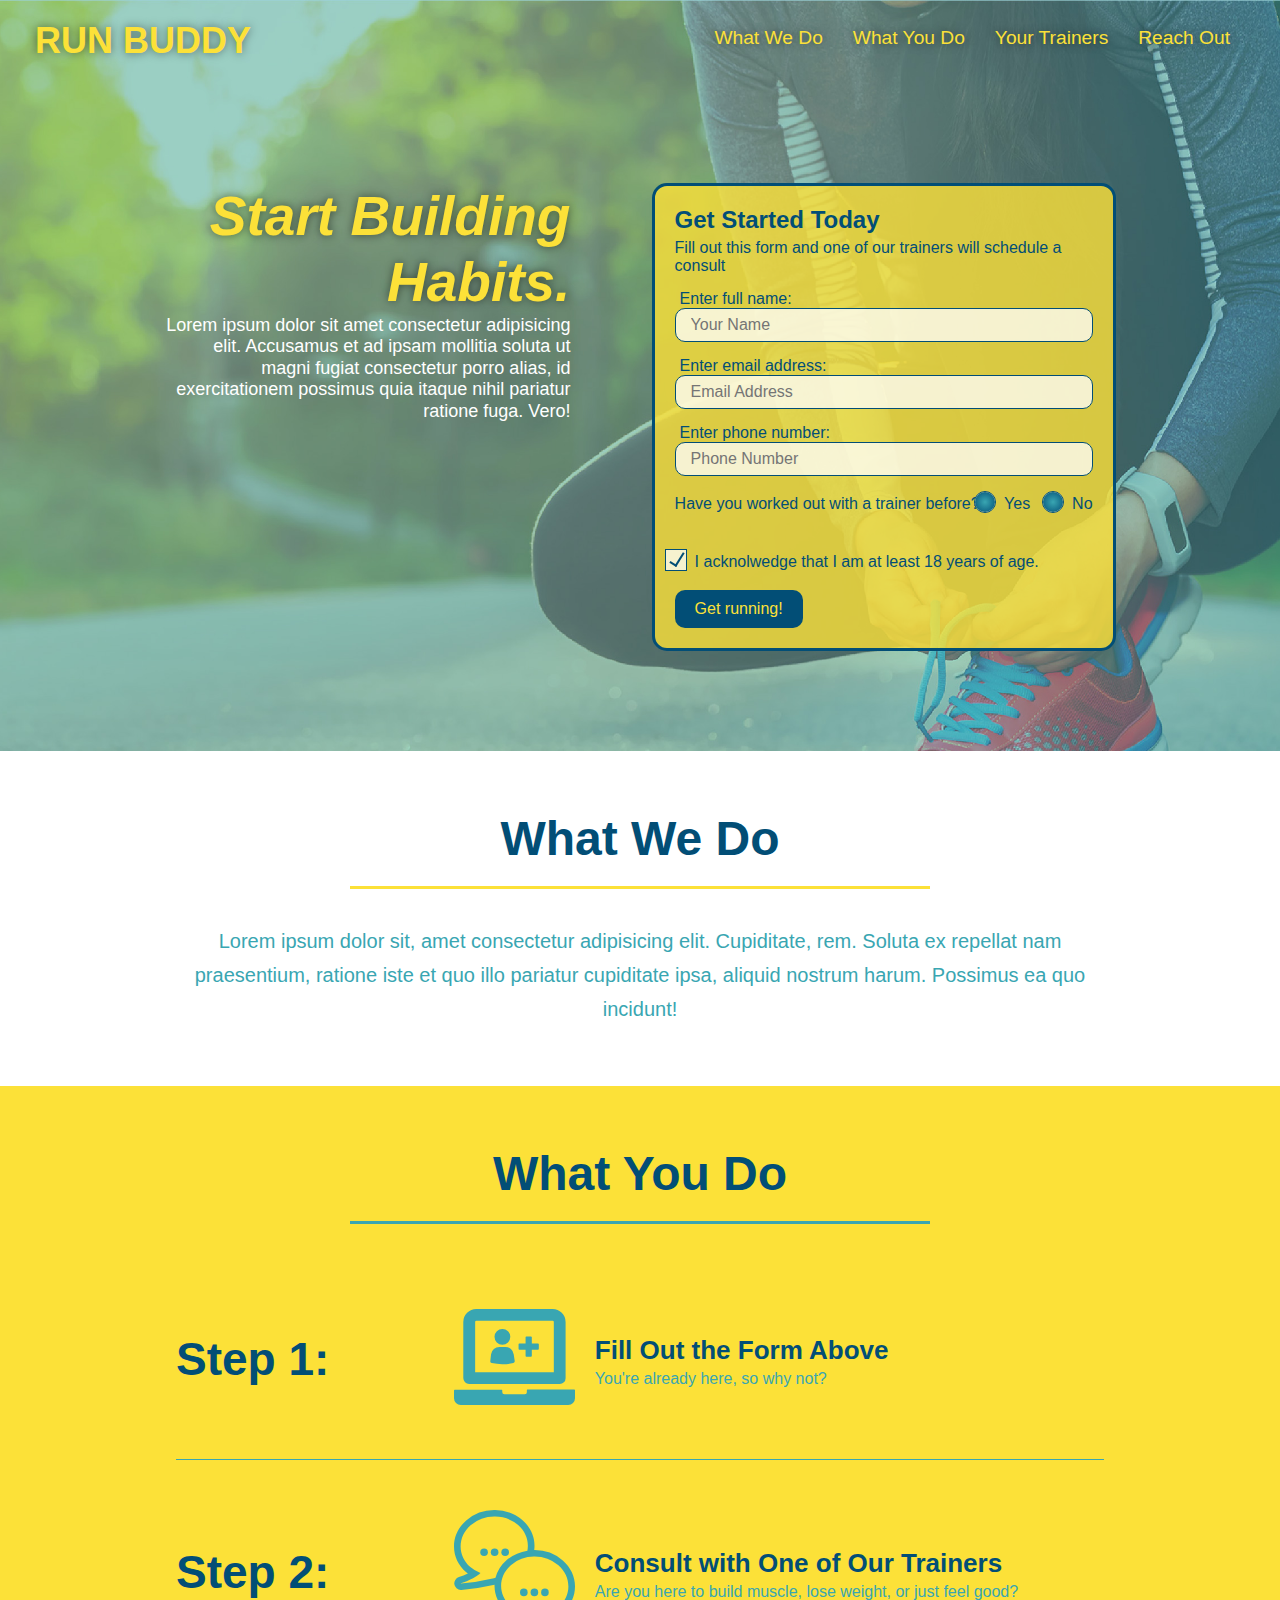
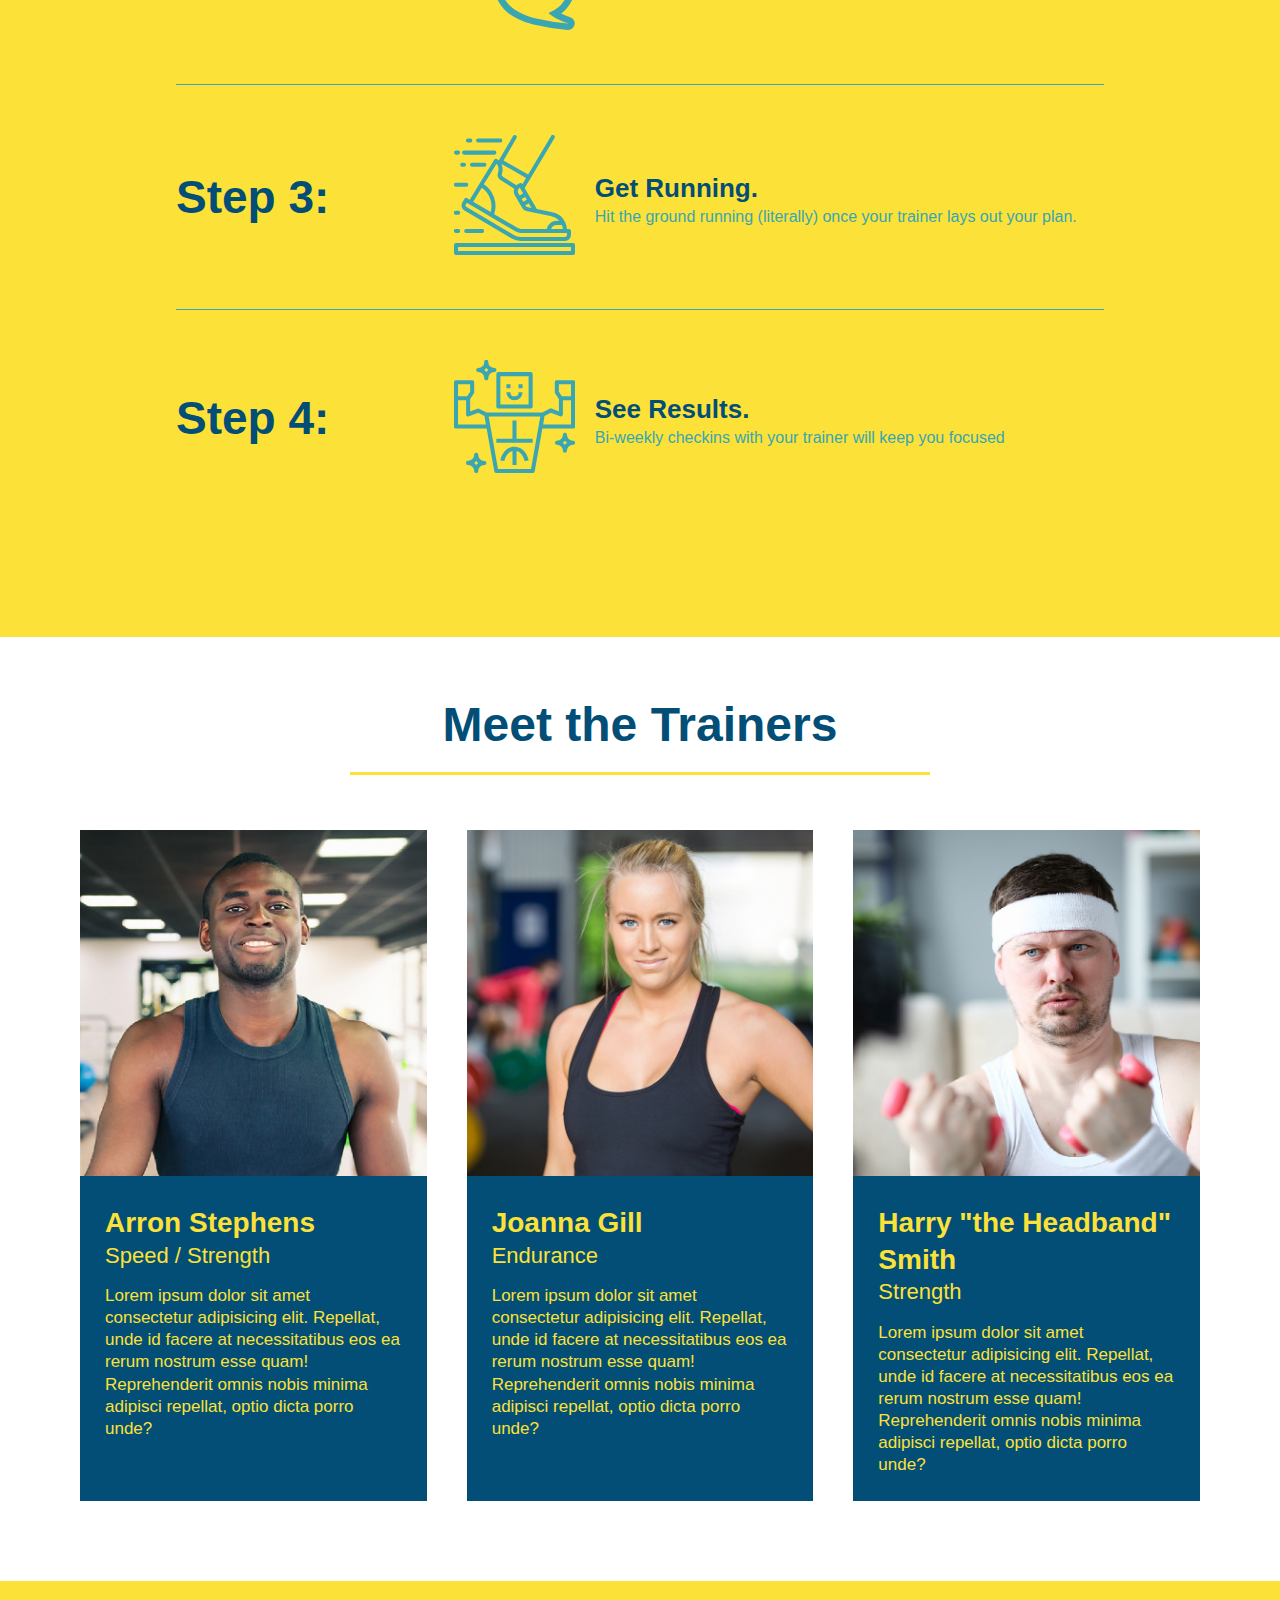
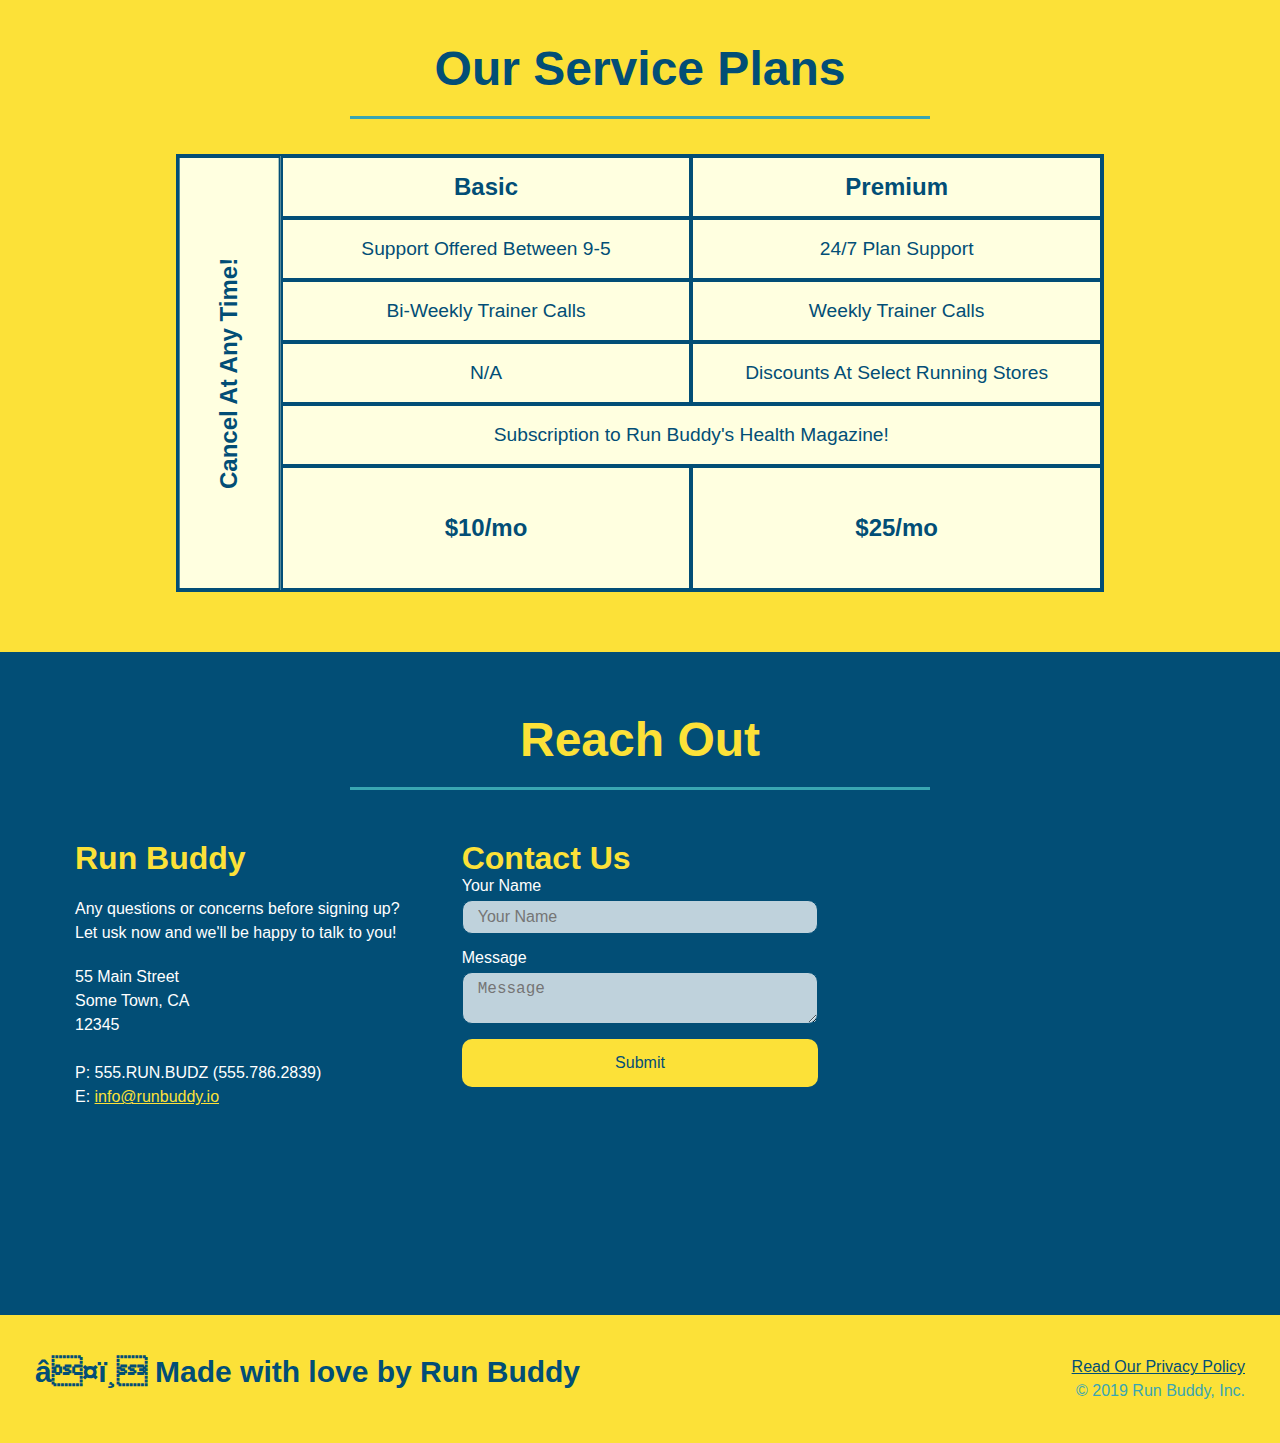
<file: index.html>
<!DOCTYPE html>

<html lang="en">

<!--Navigation-->
<header>
    <meta charset="UTF=8"/>
    <meta name="viewport" content="width=device-width, initial-scale=1.0">
    <link rel="stylesheet" href="./assets/css/style.css" />
    
        <h1>
           <a href="/">RUN BUDDY</a>
         </h1>
        <nav>
            <!-- Unordered list element-->
            <ul>
                <!-- List item element-->
                <li>
                    <!-- Anchor element-->
                    <a href="#what-we-do">What We Do</a>
                </li>
                <li>
                    <a href="#what-you-do">What You Do</a>
                </li>
                <li>
                    <a href="#your-trainers">Your Trainers</a>
                </li>
                <li>
                    <a href="#reach-out">Reach Out</a>
                </li>
            </ul>          
        </nav>
</header>

<!--Body-->
<body>

    <!-- hero/jumbotron -->
        <section class="hero">
            <div class="hero-cta">
                <h2>Start Building Habits.</h2>
                <p>Lorem ipsum dolor sit amet consectetur adipisicing elit. Accusamus et ad ipsam mollitia soluta ut magni fugiat consectetur porro alias, id exercitationem possimus quia itaque nihil pariatur ratione fuga. Vero!</p>
            </div>
            <div class="hero-form">
                <h3>Get Started Today</h3>
                <p>Fill out this form and one of our trainers will schedule a consult</p>
            <!-- Add form element-->
                <form>
                    <label for="name">Enter full name:</label>
                    <input class="form-input" type="text" placeholder="Your Name" name="name" id="name"/>

                    <label for="email">Enter email address:</label>
                    <input class="form-input" type="email" placeholder="Email Address" name="email" id="email"/>

                    <label for="phone">Enter phone number:</label>
                    <input class="form-input" type="tel" placeholder="Phone Number" name="phone" id="phone"/>

                    <p>
                        Have you worked out with a trainer before?
                        <span class="radio-wrapper">
                            <label for="trainer-yes">Yes</label>
                            <input class ="label" type="radio" name="trainer-confirm" id="trainer-yes" />
                        </span>

                        <span class="radio-wrapper">
                            <label for="trainer-no">No</label>
                            <input class ="label" type="radio" name="trainer-confirm" id="trainer-no" />
                        </span>
                    </p>

                    <p>
                        <span class="checkbox-wrapper">
                            <label for="checkbox">I acknolwedge that I am at least 18 years of age.</label>
                            <input type="checkbox" name="age-confirm" id="checkbox"/>
                        </span>
                    </p>                 
                    <button type="submit">
                        Get running!
                    </button>
                </form>
            </div>
        </section>
    <!-- end hero/jumbotron -->

    <!-- "what we do" section-->
        <section id="what-we-do" class ="intro">
            <div class ="flex-row">       
                <h2 class="section-title primary-border">What We Do</h2>
            </div>
            <div class ="flex-row">
                <p>Lorem ipsum dolor sit, amet consectetur adipisicing elit. Cupiditate, rem. Soluta ex repellat nam praesentium, ratione iste et quo illo pariatur cupiditate ipsa, aliquid nostrum harum. Possimus ea quo incidunt!</p>
            </div>    
        </section>

    <!-- "what you do" section-->
        <section id="what-you-do" class ="steps">
            
            <div class ="flex-row">   
                <h2 class="section-title secondary-border">What You Do</h2>
            </div>
            
            <!--Step 1-->
            <div class ="step">
                <h3>Step 1:</h3>
                <div class="step-info">
                    <div class="step-img">
                        <img src="./assets/images/step-1.svg" alt=""/>
                    </div>
                    <div class ="step-text">
                        <h4>Fill Out the Form Above</h4>
                        <p> You're already here, so why not?</p>
                    </div>
                </div>
            </div>   

            <!--Step 2-->
            <div class ="step">
                <h3>Step 2:</h3>
                <div class="step-info">
                    <div class="step-img">
                        <img src="./assets/images/step-2.svg" alt=""/>
                    </div>
                    <div class ="step-text">
                        <h4>Consult with One of Our Trainers</h4>
                        <p> Are you here to build muscle, lose weight, or just feel good?</p>
                    </div>
                </div>
            </div> 

            <!--Step 3-->
            <div class ="step">
                <h3>Step 3:</h3>
                <div class="step-info">
                    <div class="step-img">
                        <img src="./assets/images/step-3.svg" alt=""/>
                    </div>
                    <div class ="step-text">
                        <h4>Get Running.</h4>
                        <p>Hit the ground running (literally) once your trainer lays out your plan.</p>
                    </div>
                </div>
            </div> 

            <!--Step 4-->   
            <div class ="step">
                <h3>Step 4:</h3>
                <div class="step-info">
                    <div class="step-img">
                        <img src="./assets/images/step-4.svg" alt=""/>
                    </div>
                    <div class ="step-text">
                        <h4>See Results.</h4>
                        <p> Bi-weekly checkins with your trainer will keep you focused</p>
                    </div>
                </div>
            </div>                         
        </section>

    <!-- "meet the trainers" section-->
        <section id="your-trainers" >
            <div class ="flex-row"> 
                <h2 class ="section-title primary-border">Meet the Trainers</h2>
            </div>
                <div class="trainers">
                    <!-- first trainer bio-->
                    <article class="trainer">
                        <img src="./assets/images/trainer-1.jpg" alt="Arron Stephens in his workout clothes, ready to pump iron"/>
                        <div class="trainer-bio">
                            <h3 class="trainer-name">Arron Stephens</h3>
                            <h4 class="trainer-role">Speed / Strength</h4>
                            <p>Lorem ipsum dolor sit amet consectetur adipisicing elit. Repellat, unde id facere at necessitatibus eos ea rerum nostrum esse quam! Reprehenderit omnis nobis minima adipisci repellat, optio dicta porro unde?</p>
                        </div>
                    </article>
                    
                    <!-- second trainer bio-->
                    <article class="trainer">
                        <img src="./assets/images/trainer-2.jpg" alt="Joanna Gill cooling off after a workout"/>
                        <div class="trainer-bio">
                            <h3 class="trainer-name">Joanna Gill</h3>
                            <h4 class="trainer-role">Endurance</h4>
                            <p>Lorem ipsum dolor sit amet consectetur adipisicing elit. Repellat, unde id facere at necessitatibus eos ea rerum nostrum esse quam! Reprehenderit omnis nobis minima adipisci repellat, optio dicta porro unde?</p>
                        </div>
                        
                    </article>
                    
                    <!-- third trainer bio-->
                    <article class="trainer">
                        <img src="./assets/images/trainer-3.jpg" alt="Harry Smith wearing a headband and lifting comically small pink weights"/>
                        <div class="trainer-bio"> 
                            <h3 class="trainer-name">Harry "the Headband" Smith</h3>
                            <h4 class="trainer-role">Strength</h4>
                            <p>Lorem ipsum dolor sit amet consectetur adipisicing elit. Repellat, unde id facere at necessitatibus eos ea rerum nostrum esse quam! Reprehenderit omnis nobis minima adipisci repellat, optio dicta porro unde?</p>
                        </div>
                    </article>
                </div>
        </section>

    <!--Service Plans Section-->
        <section id="service-plans" class="services">
            <h2 class="section-title secondary-border"> Our Service Plans</h2>
            <div class="service-grid-wrapper">  
                <div class="service-grid-container">
                    <div class="service-grid-item grid-head basic">Basic</div>
                    <div class="service-grid-item grid-head premium">Premium</div>
                    <div class="service-grid-item basic">Support Offered Between 9-5</div>
                    <div class="service-grid-item premium">24/7 Plan Support</div>
                    <div class="service-grid-item basic">Bi-Weekly Trainer Calls</div>
                    <div class="service-grid-item premium">Weekly Trainer Calls</div>
                    <div class="service-grid-item basic">N/A</div>
                    <div class="service-grid-item premium">Discounts At Select Running Stores</div>
                    <div class="service-grid-item both">Subscription to Run Buddy's Health Magazine!</div>
                    <div class="service-grid-item grid-price basic">$10/mo</div>
                    <div class="service-grid-item grid-price premium">$25/mo</div>
                    <div class="service-grid-item cancel">Cancel At Any Time!</div>
                </div>
            </div>
        </section>

    <!-- "reach out" section-->
        <section id="reach-out" class="contact">
            <div class ="flex-row">
                <h2 class="section-title secondary-border">Reach Out</h2>
            </div>    
                <div class="contact-info">
                    <div>
                        <h3>Run Buddy</h3>
                         <p>Any questions or concerns before signing up?
                           <br />
                           Let usk now and we'll be happy to talk to you!
                         </p>
                        <address>
                            55 Main Street <br />
                            Some Town, CA <br />
                            12345<br />
                            <br />
                            P: 555.RUN.BUDZ (555.786.2839)<br />
                            E: <a href="mailto:info@runbuddy.io">info@runbuddy.io</a>
                        </address>    
                    </div>             
            
                    <div class="contact-form">
                        <h3>Contact Us</h3>
                        <form>
                            <label for="contact-name">Your Name</label>
                            <input class="form-input" type="text" id="contact-name" placeholder="Your Name"/>

                            <label for="contact-message">Message</label>
                            <textarea class="form-input" id="contact-message" placeholder="Message"></textarea>

                            <button type="submit">Submit</button>
                        </form>
                    </div>

                    <iframe src="https://www.google.com/maps/embed?pb=!1m18!1m12!1m3!1d3145.0592021025977!2d-122.27976714868294!3d37.97574767962381!2m3!1f0!2f0!3f0!3m2!1i1024!2i768!4f13.1!3m3!1m2!1s0x8085775a90375583%3A0x5fe4afd1d803cd26!2s3772%20Painted%20Pony%20Rd%2C%20Richmond%2C%20CA%2094803!5e0!3m2!1sen!2sus!4v1605648952183!5m2!1sen!2sus" 
                    frameborder="0" 
                    style="border:0;" 
                    allowfullscreen="" 
                    ></iframe>
                    <!--width="400" 
                        height="400"   
                        aria-hidden="false"
                        tabindex="0"-->
                </div>

        </section>

</body>

<!-- footer -->
<footer>
    <h2>❤️ Made with love by Run Buddy</h2>
    <div>
        <a href="./privacy-policy.html">Read Our Privacy Policy</a><br />
        &copy; 2019 Run Buddy, Inc.
    </div>
</footer>

</html>
</file>
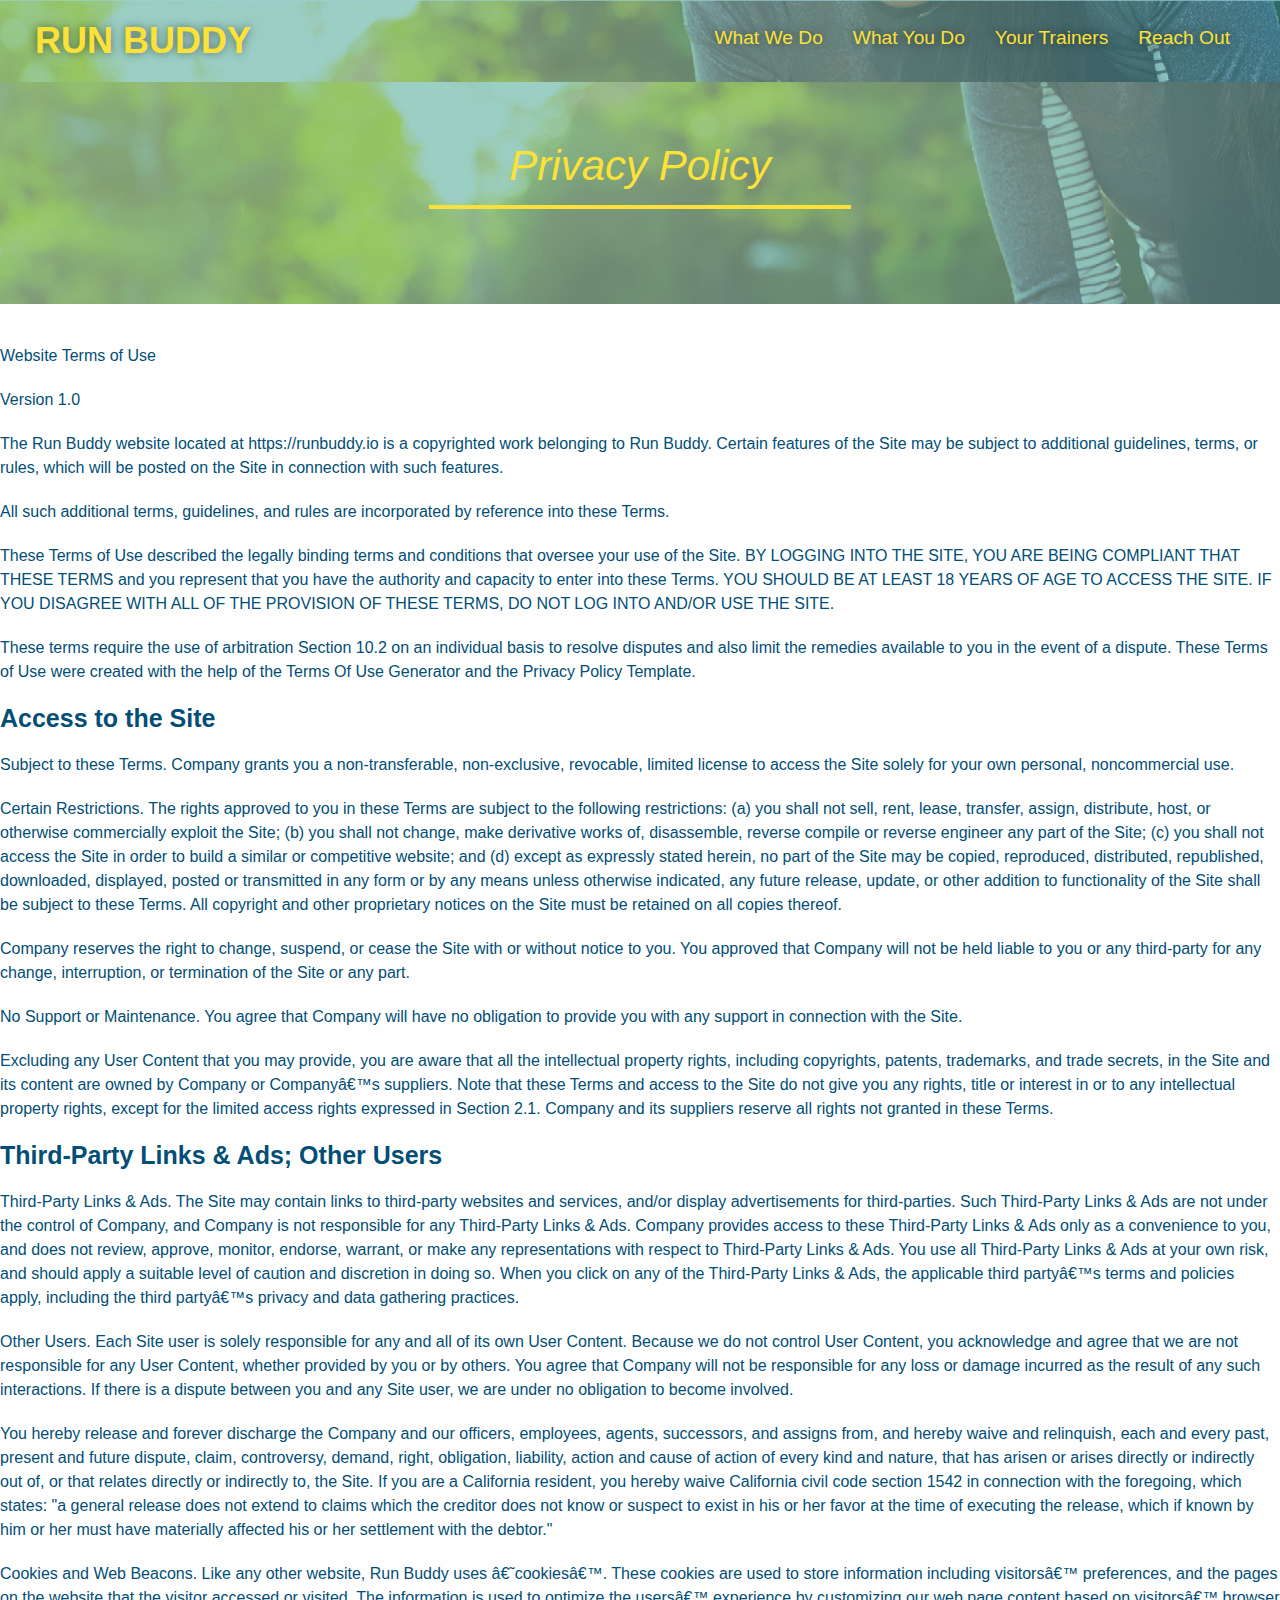
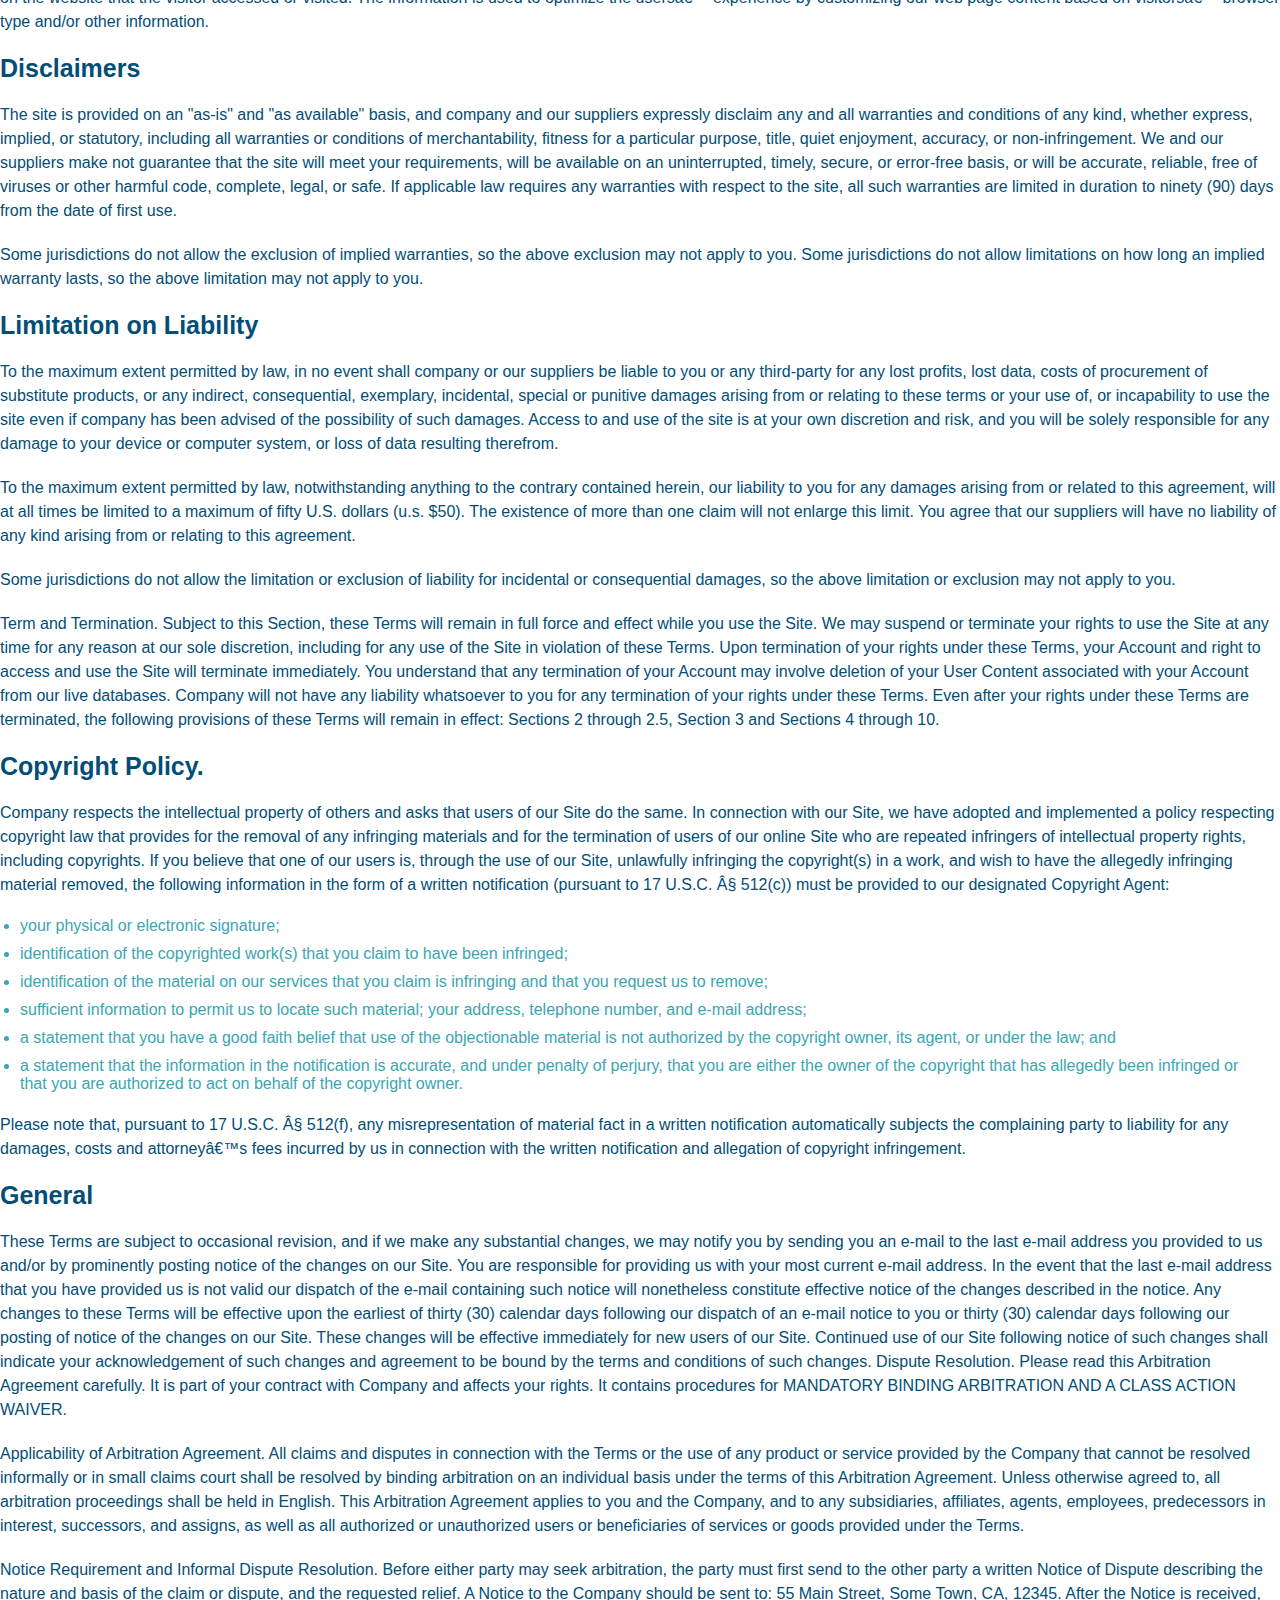
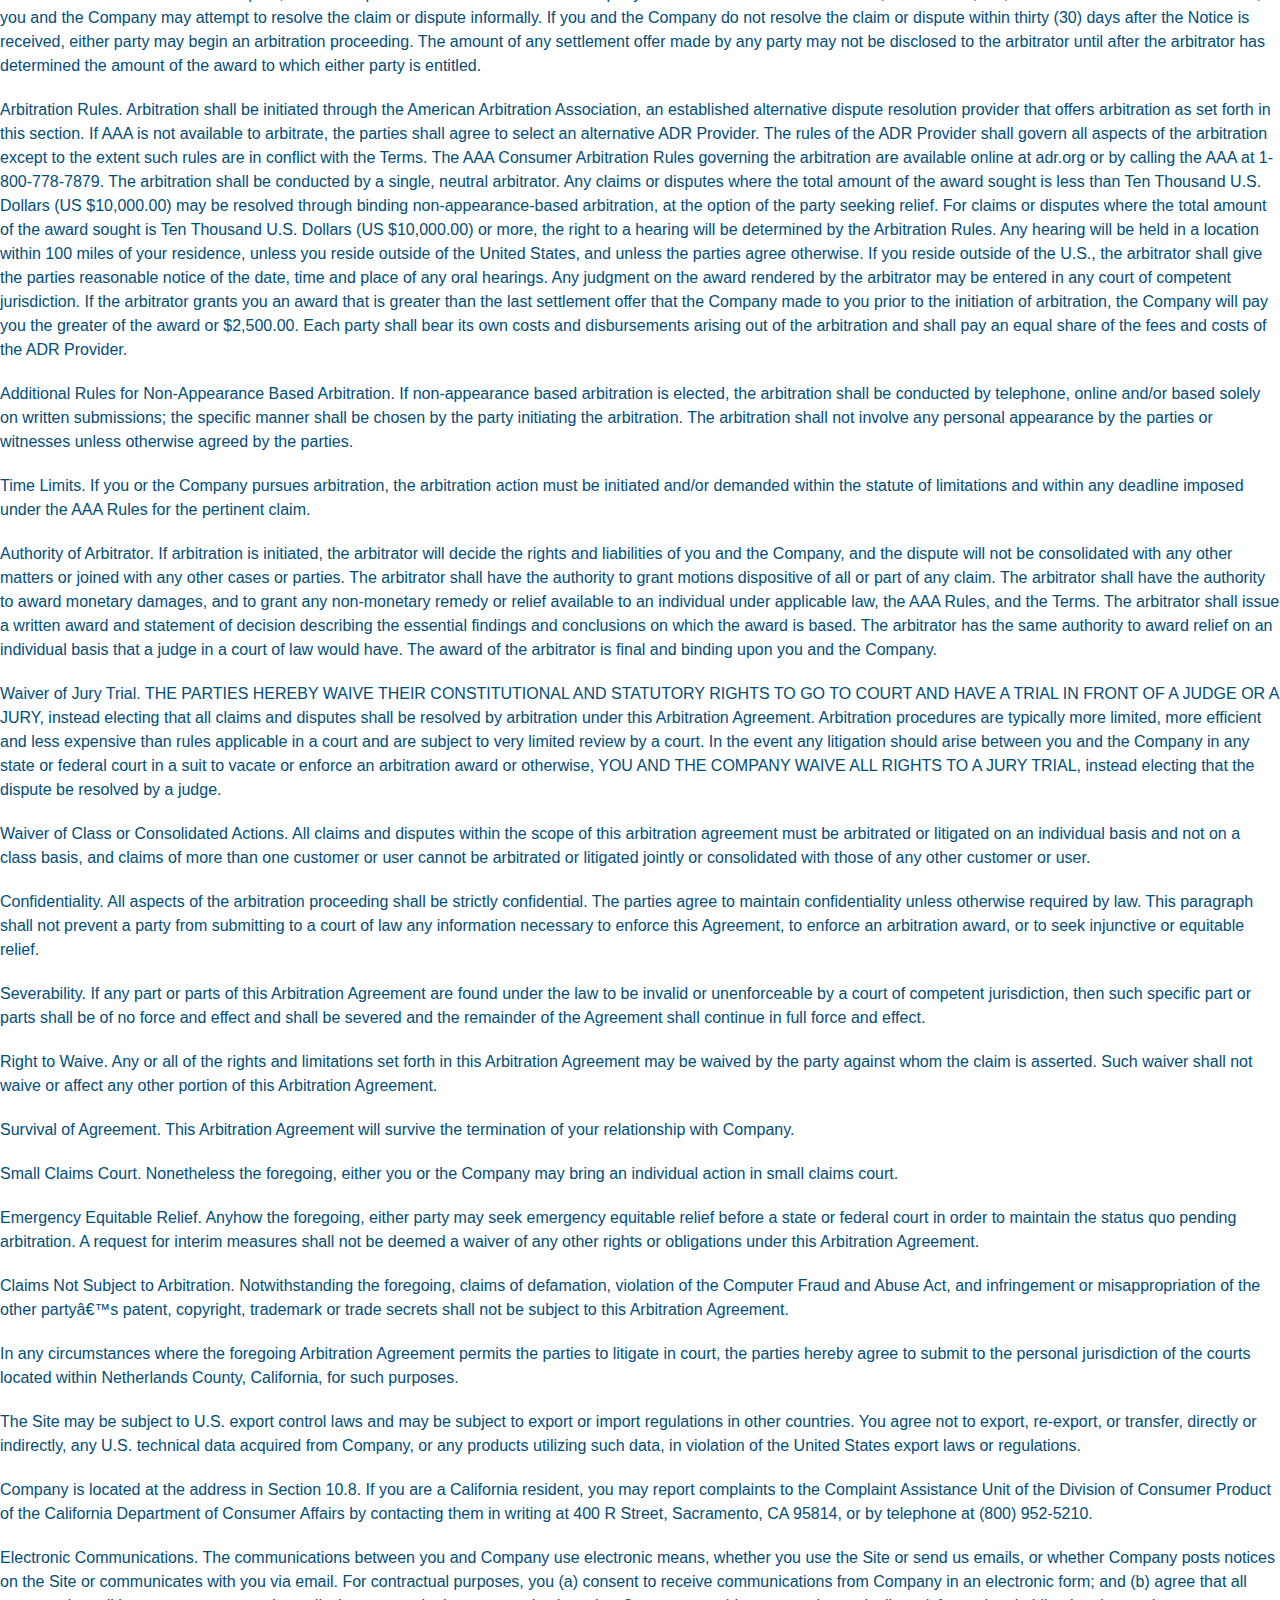
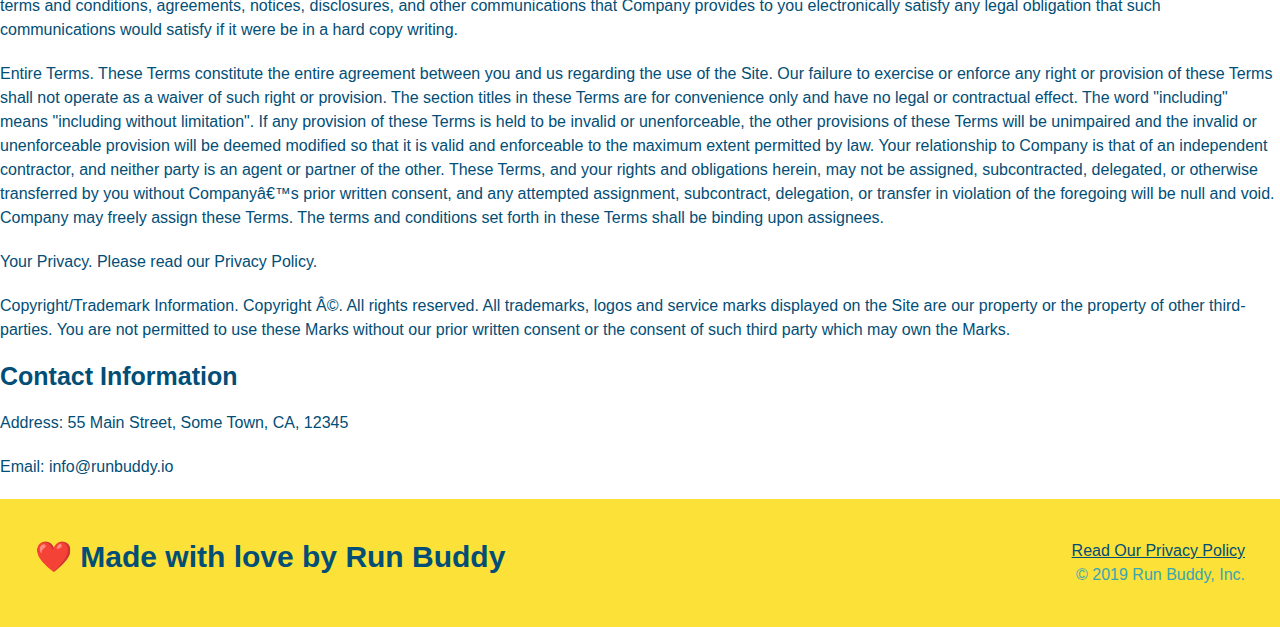
<file: privacy-policy.html>
<!DOCTYPE html>
<html lang="en">
    <head>
        <meta charset="UTF-8"/>
        <meta name="viewport" content="width=device-width, initial-scale=1.0">
        <title>Privacy Policy - Run Buddy</title>
    </head>
    <header>
        <meta charset="UTF=8"/>
        <link rel="stylesheet" href="./assets/css/style.css" />
        <link rel="stylesheet" href="./assets/css/secondary-styles.css" />
            <h1>
               <a href="/">RUN BUDDY</a>
             </h1>
            <nav>
                <!-- Unordered list element-->
                <ul>
                    <!-- List item element-->
                    <li>
                        <!-- Anchor element-->
                        <a href="./index.html#what-we-do">What We Do</a>
                    </li>
                    <li>
                        <a href="./index.html#what-you-do">What You Do</a>
                    </li>
                    <li>
                        <a href="./index.html#your-trainers">Your Trainers</a>
                    </li>
                    <li>
                        <a href="./index.html#reach-out">Reach Out</a>
                    </li>
                </ul>          
            </nav>
    </header>
    <section class="hero hero-secondary">
        <h2 class="page-title">Privacy Policy</h2>
    </section>
   <div class="secondary-content">
    <article>

      <p>
        Website Terms of Use
      </p>

      <p>
        Version 1.0
      </p>

      <p>
        The Run Buddy website located at https://runbuddy.io is a copyrighted work belonging to Run Buddy. Certain
        features of the Site may be subject to additional guidelines, terms, or rules, which will be posted on the Site
        in connection with such features.
      </p>

      <p>
        All such additional terms, guidelines, and rules are incorporated by reference into these Terms.
      </p>

      <p>
        These Terms of Use described the legally binding terms and conditions that oversee your use of the Site. BY
        LOGGING INTO THE SITE, YOU ARE BEING COMPLIANT THAT THESE TERMS and you represent that you have the authority
        and capacity to enter into these Terms. YOU SHOULD BE AT LEAST 18 YEARS OF AGE TO ACCESS THE SITE. IF YOU
        DISAGREE WITH ALL OF THE PROVISION OF THESE TERMS, DO NOT LOG INTO AND/OR USE THE SITE.
      </p>

      <p>
        These terms require the use of arbitration Section 10.2 on an individual basis to resolve disputes and also
        limit the remedies available to you in the event of a dispute. These Terms of Use were created with the help of
        the Terms Of Use Generator and the Privacy Policy Template.
      </p>

      <h3>
        Access to the Site
      </h3>

      <p>
        Subject to these Terms. Company grants you a non-transferable, non-exclusive, revocable, limited license to
        access the Site solely for your own personal, noncommercial use.
      </p>

      <p>
        Certain Restrictions. The rights approved to you in these Terms are subject to the following restrictions: (a)
        you shall not sell, rent, lease, transfer, assign, distribute, host, or otherwise commercially exploit the Site;
        (b) you shall not change, make derivative works of, disassemble, reverse compile or reverse engineer any part of
        the Site; (c) you shall not access the Site in order to build a similar or competitive website; and (d) except
        as expressly stated herein, no part of the Site may be copied, reproduced, distributed, republished, downloaded,
        displayed, posted or transmitted in any form or by any means unless otherwise indicated, any future release,
        update, or other addition to functionality of the Site shall be subject to these Terms. All copyright and other
        proprietary notices on the Site must be retained on all copies thereof.
      </p>

      <p>
        Company reserves the right to change, suspend, or cease the Site with or without notice to you. You approved
        that Company will not be held liable to you or any third-party for any change, interruption, or termination of
        the Site or any part.
      </p>

      <p>
        No Support or Maintenance. You agree that Company will have no obligation to provide you with any support in
        connection with the Site.
      </p>

      <p>
        Excluding any User Content that you may provide, you are aware that all the intellectual property rights,
        including copyrights, patents, trademarks, and trade secrets, in the Site and its content are owned by Company
        or Companyâ€™s suppliers. Note that these Terms and access to the Site do not give you any rights, title or
        interest in or to any intellectual property rights, except for the limited access rights expressed in Section
        2.1. Company and its suppliers reserve all rights not granted in these Terms.
      </p>

      <h3>
        Third-Party Links & Ads; Other Users
      </h3>

      <p>
        Third-Party Links & Ads. The Site may contain links to third-party websites and services, and/or display
        advertisements for third-parties. Such Third-Party Links & Ads are not under the control of Company, and Company
        is not responsible for any Third-Party Links & Ads. Company provides access to these Third-Party Links & Ads
        only as a convenience to you, and does not review, approve, monitor, endorse, warrant, or make any
        representations with respect to Third-Party Links & Ads. You use all Third-Party Links & Ads at your own risk,
        and should apply a suitable level of caution and discretion in doing so. When you click on any of the
        Third-Party Links & Ads, the applicable third partyâ€™s terms and policies apply, including the third partyâ€™s
        privacy and data gathering practices.
      </p>

      <p>
        Other Users. Each Site user is solely responsible for any and all of its own User Content. Because we do not
        control User Content, you acknowledge and agree that we are not responsible for any User Content, whether
        provided by you or by others. You agree that Company will not be responsible for any loss or damage incurred as
        the result of any such interactions. If there is a dispute between you and any Site user, we are under no
        obligation to become involved.
      </p>

      <p>
        You hereby release and forever discharge the Company and our officers, employees, agents, successors, and
        assigns from, and hereby waive and relinquish, each and every past, present and future dispute, claim,
        controversy, demand, right, obligation, liability, action and cause of action of every kind and nature, that has
        arisen or arises directly or indirectly out of, or that relates directly or indirectly to, the Site. If you are
        a California resident, you hereby waive California civil code section 1542 in connection with the foregoing,
        which states: "a general release does not extend to claims which the creditor does not know or suspect to exist
        in his or her favor at the time of executing the release, which if known by him or her must have materially
        affected his or her settlement with the debtor."
      </p>

      <p>
        Cookies and Web Beacons. Like any other website, Run Buddy uses â€˜cookiesâ€™. These cookies are used to store
        information including visitorsâ€™ preferences, and the pages on the website that the visitor accessed or visited.
        The information is used to optimize the usersâ€™ experience by customizing our web page content based on visitorsâ€™
        browser type and/or other information.
      </p>

      <h3>
        Disclaimers
      </h3>

      <p>
        The site is provided on an "as-is" and "as available" basis, and company and our suppliers expressly disclaim
        any and all warranties and conditions of any kind, whether express, implied, or statutory, including all
        warranties or conditions of merchantability, fitness for a particular purpose, title, quiet enjoyment, accuracy,
        or non-infringement. We and our suppliers make not guarantee that the site will meet your requirements, will be
        available on an uninterrupted, timely, secure, or error-free basis, or will be accurate, reliable, free of
        viruses or other harmful code, complete, legal, or safe. If applicable law requires any warranties with respect
        to the site, all such warranties are limited in duration to ninety (90) days from the date of first use.
      </p>

      <p>
        Some jurisdictions do not allow the exclusion of implied warranties, so the above exclusion may not apply to
        you. Some jurisdictions do not allow limitations on how long an implied warranty lasts, so the above limitation
        may not apply to you.
      </p>

      <h3>
        Limitation on Liability
      </h3>

      <p>
        To the maximum extent permitted by law, in no event shall company or our suppliers be liable to you or any
        third-party for any lost profits, lost data, costs of procurement of substitute products, or any indirect,
        consequential, exemplary, incidental, special or punitive damages arising from or relating to these terms or
        your use of, or incapability to use the site even if company has been advised of the possibility of such
        damages. Access to and use of the site is at your own discretion and risk, and you will be solely responsible
        for any damage to your device or computer system, or loss of data resulting therefrom.
      </p>

      <p>
        To the maximum extent permitted by law, notwithstanding anything to the contrary contained herein, our liability
        to you for any damages arising from or related to this agreement, will at all times be limited to a maximum of
        fifty U.S. dollars (u.s. $50). The existence of more than one claim will not enlarge this limit. You agree that
        our suppliers will have no liability of any kind arising from or relating to this agreement.
      </p>

      <p>
        Some jurisdictions do not allow the limitation or exclusion of liability for incidental or consequential
        damages, so the above limitation or exclusion may not apply to you.
      </p>

      <p>
        Term and Termination. Subject to this Section, these Terms will remain in full force and effect while you use
        the Site. We may suspend or terminate your rights to use the Site at any time for any reason at our sole
        discretion, including for any use of the Site in violation of these Terms. Upon termination of your rights under
        these Terms, your Account and right to access and use the Site will terminate immediately. You understand that
        any termination of your Account may involve deletion of your User Content associated with your Account from our
        live databases. Company will not have any liability whatsoever to you for any termination of your rights under
        these Terms. Even after your rights under these Terms are terminated, the following provisions of these Terms
        will remain in effect: Sections 2 through 2.5, Section 3 and Sections 4 through 10.
      </p>

      <h3>
        Copyright Policy.
      </h3>

      <p>
        Company respects the intellectual property of others and asks that users of our Site do the same. In connection
        with our Site, we have adopted and implemented a policy respecting copyright law that provides for the removal
        of any infringing materials and for the termination of users of our online Site who are repeated infringers of
        intellectual property rights, including copyrights. If you believe that one of our users is, through the use of
        our Site, unlawfully infringing the copyright(s) in a work, and wish to have the allegedly infringing material
        removed, the following information in the form of a written notification (pursuant to 17 U.S.C. Â§ 512(c)) must
        be provided to our designated Copyright Agent:
      </p>

      <ul>
        <li>
          your physical or electronic signature;
        </li>
        <li>
          identification of the copyrighted work(s) that you claim to have been infringed;
        </li>
        <li>
          identification of the material on our services that you claim is infringing and that you request us to remove;
        </li>
        <li>
          sufficient information to permit us to locate such material; your address, telephone number, and e-mail
          address;
        </li>
        <li>
          a statement that you have a good faith belief that use of the objectionable material is not authorized by the
          copyright owner, its agent, or under the law; and
        </li>
        <li>
          a statement that the information in the notification is accurate, and under penalty of perjury, that you are
          either the owner of the copyright that has allegedly been infringed or that you are authorized to act on
          behalf of the copyright owner.
        </li>
      </ul>

      <p>
        Please note that, pursuant to 17 U.S.C. Â§ 512(f), any misrepresentation of material fact in a written
        notification automatically subjects the complaining party to liability for any damages, costs and attorneyâ€™s
        fees incurred by us in connection with the written notification and allegation of copyright infringement.
      </p>

      <h3>
        General
      </h3>

      <p>
        These Terms are subject to occasional revision, and if we make any substantial changes, we may notify you by
        sending you an e-mail to the last e-mail address you provided to us and/or by prominently posting notice of the
        changes on our Site. You are responsible for providing us with your most current e-mail address. In the event
        that the last e-mail address that you have provided us is not valid our dispatch of the e-mail containing such
        notice will nonetheless constitute effective notice of the changes described in the notice. Any changes to these
        Terms will be effective upon the earliest of thirty (30) calendar days following our dispatch of an e-mail
        notice to you or thirty (30) calendar days following our posting of notice of the changes on our Site. These
        changes will be effective immediately for new users of our Site. Continued use of our Site following notice of
        such changes shall indicate your acknowledgement of such changes and agreement to be bound by the terms and
        conditions of such changes. Dispute Resolution. Please read this Arbitration Agreement carefully. It is part of
        your contract with Company and affects your rights. It contains procedures for MANDATORY BINDING ARBITRATION AND
        A CLASS ACTION WAIVER.
      </p>

      <p>
        Applicability of Arbitration Agreement. All claims and disputes in connection with the Terms or the use of any
        product or service provided by the Company that cannot be resolved informally or in small claims court shall be
        resolved by binding arbitration on an individual basis under the terms of this Arbitration Agreement. Unless
        otherwise agreed to, all arbitration proceedings shall be held in English. This Arbitration Agreement applies to
        you and the Company, and to any subsidiaries, affiliates, agents, employees, predecessors in interest,
        successors, and assigns, as well as all authorized or unauthorized users or beneficiaries of services or goods
        provided under the Terms.
      </p>

      <p>
        Notice Requirement and Informal Dispute Resolution. Before either party may seek arbitration, the party must
        first send to the other party a written Notice of Dispute describing the nature and basis of the claim or
        dispute, and the requested relief. A Notice to the Company should be sent to: 55 Main Street, Some Town, CA,
        12345. After the Notice is received, you and the Company may attempt to resolve the claim or dispute informally.
        If you and the Company do not resolve the claim or dispute within thirty (30) days after the Notice is received,
        either party may begin an arbitration proceeding. The amount of any settlement offer made by any party may not
        be disclosed to the arbitrator until after the arbitrator has determined the amount of the award to which either
        party is entitled.
      </p>

      <p>
        Arbitration Rules. Arbitration shall be initiated through the American Arbitration Association, an established
        alternative dispute resolution provider that offers arbitration as set forth in this section. If AAA is not
        available to arbitrate, the parties shall agree to select an alternative ADR Provider. The rules of the ADR
        Provider shall govern all aspects of the arbitration except to the extent such rules are in conflict with the
        Terms. The AAA Consumer Arbitration Rules governing the arbitration are available online at adr.org or by
        calling the AAA at 1-800-778-7879. The arbitration shall be conducted by a single, neutral arbitrator. Any
        claims or disputes where the total amount of the award sought is less than Ten Thousand U.S. Dollars (US
        $10,000.00) may be resolved through binding non-appearance-based arbitration, at the option of the party seeking
        relief. For claims or disputes where the total amount of the award sought is Ten Thousand U.S. Dollars (US
        $10,000.00) or more, the right to a hearing will be determined by the Arbitration Rules. Any hearing will be
        held in a location within 100 miles of your residence, unless you reside outside of the United States, and
        unless the parties agree otherwise. If you reside outside of the U.S., the arbitrator shall give the parties
        reasonable notice of the date, time and place of any oral hearings. Any judgment on the award rendered by the
        arbitrator may be entered in any court of competent jurisdiction. If the arbitrator grants you an award that is
        greater than the last settlement offer that the Company made to you prior to the initiation of arbitration, the
        Company will pay you the greater of the award or $2,500.00. Each party shall bear its own costs and
        disbursements arising out of the arbitration and shall pay an equal share of the fees and costs of the ADR
        Provider.
      </p>

      <p>
        Additional Rules for Non-Appearance Based Arbitration. If non-appearance based arbitration is elected, the
        arbitration shall be conducted by telephone, online and/or based solely on written submissions; the specific
        manner shall be chosen by the party initiating the arbitration. The arbitration shall not involve any personal
        appearance by the parties or witnesses unless otherwise agreed by the parties.
      </p>

      <p>
        Time Limits. If you or the Company pursues arbitration, the arbitration action must be initiated and/or demanded
        within the statute of limitations and within any deadline imposed under the AAA Rules for the pertinent claim.
      </p>

      <p>
        Authority of Arbitrator. If arbitration is initiated, the arbitrator will decide the rights and liabilities of
        you and the Company, and the dispute will not be consolidated with any other matters or joined with any other
        cases or parties. The arbitrator shall have the authority to grant motions dispositive of all or part of any
        claim. The arbitrator shall have the authority to award monetary damages, and to grant any non-monetary remedy
        or relief available to an individual under applicable law, the AAA Rules, and the Terms. The arbitrator shall
        issue a written award and statement of decision describing the essential findings and conclusions on which the
        award is based. The arbitrator has the same authority to award relief on an individual basis that a judge in a
        court of law would have. The award of the arbitrator is final and binding upon you and the Company.
      </p>

      <p>
        Waiver of Jury Trial. THE PARTIES HEREBY WAIVE THEIR CONSTITUTIONAL AND STATUTORY RIGHTS TO GO TO COURT AND HAVE
        A TRIAL IN FRONT OF A JUDGE OR A JURY, instead electing that all claims and disputes shall be resolved by
        arbitration under this Arbitration Agreement. Arbitration procedures are typically more limited, more efficient
        and less expensive than rules applicable in a court and are subject to very limited review by a court. In the
        event any litigation should arise between you and the Company in any state or federal court in a suit to vacate
        or enforce an arbitration award or otherwise, YOU AND THE COMPANY WAIVE ALL RIGHTS TO A JURY TRIAL, instead
        electing that the dispute be resolved by a judge.
      </p>

      <p>
        Waiver of Class or Consolidated Actions. All claims and disputes within the scope of this arbitration agreement
        must be arbitrated or litigated on an individual basis and not on a class basis, and claims of more than one
        customer or user cannot be arbitrated or litigated jointly or consolidated with those of any other customer or
        user.
      </p>

      <p>
        Confidentiality. All aspects of the arbitration proceeding shall be strictly confidential. The parties agree to
        maintain confidentiality unless otherwise required by law. This paragraph shall not prevent a party from
        submitting to a court of law any information necessary to enforce this Agreement, to enforce an arbitration
        award, or to seek injunctive or equitable relief.
      </p>

      <p>
        Severability. If any part or parts of this Arbitration Agreement are found under the law to be invalid or
        unenforceable by a court of competent jurisdiction, then such specific part or parts shall be of no force and
        effect and shall be severed and the remainder of the Agreement shall continue in full force and effect.
      </p>

      <p>
        Right to Waive. Any or all of the rights and limitations set forth in this Arbitration Agreement may be waived
        by the party against whom the claim is asserted. Such waiver shall not waive or affect any other portion of this
        Arbitration Agreement.
      </p>

      <p>
        Survival of Agreement. This Arbitration Agreement will survive the termination of your relationship with
        Company.
      </p>

      <p>
        Small Claims Court. Nonetheless the foregoing, either you or the Company may bring an individual action in small
        claims court.
      </p>

      <p>
        Emergency Equitable Relief. Anyhow the foregoing, either party may seek emergency equitable relief before a
        state or federal court in order to maintain the status quo pending arbitration. A request for interim measures
        shall not be deemed a waiver of any other rights or obligations under this Arbitration Agreement.
      </p>

      <p>
        Claims Not Subject to Arbitration. Notwithstanding the foregoing, claims of defamation, violation of the
        Computer Fraud and Abuse Act, and infringement or misappropriation of the other partyâ€™s patent, copyright,
        trademark or trade secrets shall not be subject to this Arbitration Agreement.
      </p>

      <p>
        In any circumstances where the foregoing Arbitration Agreement permits the parties to litigate in court, the
        parties hereby agree to submit to the personal jurisdiction of the courts located within Netherlands County,
        California, for such purposes.
      </p>

      <p>
        The Site may be subject to U.S. export control laws and may be subject to export or import regulations in other
        countries. You agree not to export, re-export, or transfer, directly or indirectly, any U.S. technical data
        acquired from Company, or any products utilizing such data, in violation of the United States export laws or
        regulations.
      </p>

      <p>
        Company is located at the address in Section 10.8. If you are a California resident, you may report complaints
        to the Complaint Assistance Unit of the Division of Consumer Product of the California Department of Consumer
        Affairs by contacting them in writing at 400 R Street, Sacramento, CA 95814, or by telephone at (800) 952-5210.
      </p>

      <p>
        Electronic Communications. The communications between you and Company use electronic means, whether you use the
        Site or send us emails, or whether Company posts notices on the Site or communicates with you via email. For
        contractual purposes, you (a) consent to receive communications from Company in an electronic form; and (b)
        agree that all terms and conditions, agreements, notices, disclosures, and other communications that Company
        provides to you electronically satisfy any legal obligation that such communications would satisfy if it were be
        in a hard copy writing.
      </p>

      <p>
        Entire Terms. These Terms constitute the entire agreement between you and us regarding the use of the Site. Our
        failure to exercise or enforce any right or provision of these Terms shall not operate as a waiver of such right
        or provision. The section titles in these Terms are for convenience only and have no legal or contractual
        effect. The word "including" means "including without limitation". If any provision of these Terms is held to be
        invalid or unenforceable, the other provisions of these Terms will be unimpaired and the invalid or
        unenforceable provision will be deemed modified so that it is valid and enforceable to the maximum extent
        permitted by law. Your relationship to Company is that of an independent contractor, and neither party is an
        agent or partner of the other. These Terms, and your rights and obligations herein, may not be assigned,
        subcontracted, delegated, or otherwise transferred by you without Companyâ€™s prior written consent, and any
        attempted assignment, subcontract, delegation, or transfer in violation of the foregoing will be null and void.
        Company may freely assign these Terms. The terms and conditions set forth in these Terms shall be binding upon
        assignees.
      </p>

      <p>
        Your Privacy. Please read our Privacy Policy.
      </p>

      <p>
        Copyright/Trademark Information. Copyright Â©. All rights reserved. All trademarks, logos and service marks
        displayed on the Site are our property or the property of other third-parties. You are not permitted to use
        these Marks without our prior written consent or the consent of such third party which may own the Marks.
      </p>

      <h3>
        Contact Information
      </h3>

      <p>
        Address: 55 Main Street, Some Town, CA, 12345
      </p>

      <p>
        Email: info@runbuddy.io
      </p>

            </article>
    </div>
       
    <body>
    </body>
    <!-- footer -->
<footer>
    <h2>❤️ Made with love by Run Buddy</h2>
    <div>
        <a href="./privacy-policy.html">Read Our Privacy Policy</a><br />
        &copy; 2019 Run Buddy, Inc.
    </div>
</footer>
</html>
</file>
<file: assets/css/style.css>
*{
    margin: 0;
    padding: 0;
    box-sizing: border-box;
}
:root {
    --primary-color: #fce138;
    --secondary-color:#024e76;
    --tertiary-color: #39a6b2;
}
body {
    font-family: Helvetica, Arial, sans-serif;
    color: var(--tertiary-color);
}
header {
    padding: 20px 35px;
    background-color: var(--tertiary-color);
    display: flex;
    justify-content: space-between;
    flex-wrap: wrap;
    position: -webkit-sticky;
    position: sticky;
    top: 0;
    background-image: url("../images/hero-bg.jpg");
    background-size: cover;
    background-position: center;
    background-attachment: fixed;
    background-position: 80%;
    z-index:9999;  
}
header h1{
    font weight: bold;
    font-size: 36px;
    color: var(--primary-color);
    margin: 0;
    /*add alongside your existing declarations*/
    text-shadow: 0 0 10px rgba(0,0,0,0.5);

}
header a{
    text-decoration: none;
    color: var(--primary-color);
}
header nav{
    /* float: right; */
    margin: 7px 0;
}
/* header nav ul li{
    display: inline;
} */
header nav ul{
    display: flex;
    flex-wrap: wrap;
    justify-content: space-between;
    align-items: center;
    list-style: none;
}
header nav ul li a{
    margin: 10px 15px;
    font-weight: lighter;
    font-size: 1.5vw;
    text-shadow: 0 0 10px rgba(0,0,0,0.5);
}
    header nav ul li a:hover {
        background:var(--primary-color);
        color:024e76;
        border-radius: 15px;
        text-shadow: none;
    }

footer {
    background: var(--primary-color);
    width: 100%;
    padding: 40px 35px;
    Display: Flex;
    Justify-content: space-between;
    flex-wrap: wrap;
}
footer h2{
    /* display: inline; */
    color: var(--secondary-color);
    font-size: 30px;
    margin: 0;
}
footer div{
    /* float: right; */
    line-height: 1.5;
    text-align: right;
}
footer a{
    color: var(--secondary-color);
}
section {
    padding: 60px;
}
/* Hero Style Start*/
.hero {
    background-image: url("../images/hero-bg.jpg");
    /* height: 600px; */
    background-size: cover;
    background-position: center;
    /* position: relative; */
    Display: flex;
    Justify-content: center;
    Flex-wrap: wrap;
    align-items: flex-start;
    background-attachment: fixed;
    background-position: 80%;  
}
.hero-form{
    color: var(--secondary-color);
    background-color: rgba(252,225,56,0.8);
    border-radius: 15px;
    padding: 20px;
    /* width: 500px; */
    border-style: solid;
    border-width: 3px;
    border-color: var(--secondary-color);
    width: 40%;
    margin: 3.5%;
    /* short hand form =>> border: solid 3px var(--secondary-color); */
    /* position: absolute;
    bottom: 120px;
    right: 140px; */
}
.hero-form h3{
    margin: 0;
    font-size: 24px;
}
.hero-form p{
    margin: 5px 0px 15px 0;
}
.form-input {
    border: 1px solid var(--secondary-color);
    display: block;
    padding: 7px 15px;
    font-size: 16px;
    color: var(--secondary-color);
    width: 100%;
    margin-bottom: 15px;
    border-radius: 10px;
}
.hero-form label {
    margin: 0 5px;
}
.hero-form button {
    color: var(--primary-color);
    background-color: var(--secondary-color);
    border: none;
    padding: 10px 20px;
    font-size: 16px;
    border-radius: 10px;
}
    .hero-form button:hover {
        background-color: var(--tertiary-color);
    }
.hero-cta {
    width: 35%;
    text-align: right;
    margin: 3.5%;
    color: #fff;
    font-size: 18px;
    line-height: 1.2;
}
.hero-cta h2{
    color: var(--primary-color);
    font-size: 55px;
    font-style: italic;
    text-shadow: 0 0 10px rgba(0,0,0,0.5);
}
/* .hero-cta p{
    color: white;
    width: 50%;
    text-align: right;
    
} */
/* HERO STYLES END*/
/*What we do styling*/
/* .intro{
    text-align: center;
} */
.intro h2{
 }
.intro p{
    line-height: 1.7;
    color: var(--tertiary-color);
    width: 80%;
    font-size: 20px;
    margin: 0 auto;
    text-align: center;
}
/*What you do styling*/
.steps{
    /* text-align: center; */
    background: var(--primary-color);
}
.steps h2{
   }

.section-title {
    font-size: 48px;
    color: var(--secondary-color);
    /* margin-bottom: 35px; */
    /* padding: 0 100px 20px 100px; */
    /* display: inline-block; */
    padding-bottom: 20px;
    text-align: center;
    margin: 0 auto 35px auto;
    width: 50%;
    border-bottom: 3px solid;

    }
.primary-border{
    border-color: var(--primary-color);
}
.secondary-border{
    border-color: var(--tertiary-color);
}
/* .steps div{
    margin-bottom: 80px;
}
.steps img {
    width: 15%;
    margin: 10px 0;
} */
.step{
    margin: 50px auto;
    padding-bottom: 50px;
    width: 80%;
    display: flex;
    flex-wrap: wrap;
    align-items: center;
    justify-content: space-between;
    border-bottom: 1px solid var(--tertiary-color);
}
    .step:last-child {
        border-bottom: none;
    }
.step h3{
    color: var(--secondary-color);
    font-size: 46px;
    flex: 1 30%;
    /* margin-top: 10px; */
}
.step-info{
    flex: 2 70%;
    display: flex;
    flex-wrap: wrap;
    align-items: center;
}
.step-img{
    flex: 1 12%;
    margin-right: 20px;
}
.step-img img{
    max-width: 100%;
}
.step-text{
    flex: 12;
}
.step-text h4{
    font-size: 26px;
    line-height: 1.5;
    color: var(--secondary-color);
}
.steps-text p {
    color:var(--tertiary-color);
    font-size: 18px;
}
/* .steps span{
    font-size: 38px;
} */
.trainers {
    /* text-align: center; */
}
.trainer{
    /* width: 900px; */
    margin: 20px;
    background: var(--secondary-color);
    color: var(--primary-color);
    /* overflow: auto; */
    flex: 1;
}
.trainer img{
    width: 100%;
    /* float: left; */
}
.trainer-bio {
    padding: 25px;
    line-height: 1.3;
}
.text-left {
    text-align: left;
}
.text-right{
    text-align: right;
}
.trainers{
    width: 100%;
    margin: 0 auto;
    display: flex;
    flex-wrap: wrap;
    justify-content: space-around;
}
.trainer-bio h3{
    font-size: 28px;
    /* margin-bottom: 8px; */
}
.trainer-bio h4{
    font-weight: lighter;
    font-size: 22px;
    margin-bottom: 15px;
}
.trainer-bio p{
    font-size: 17px;
}
/*REACH OUT STYLES START*/
.contact{
    /* text-align: center; */
    background: var(--secondary-color);
}
.contact h2{
    color: var(--primary-color);
}
.contact-info{
    display: flex;
    justify-content: space-between;
    flex-wrap: wrap;
    color: #fff;
}
.contact-info > * {
    flex: 1;
    margin: 15px;
}
.contact-info iframe {
    /* width: 400px; */
    height: 400px;
}
.contact-info div { */
    /* width: 410px;
    display: inline-block;
    vertical-align: top;
    text-align: left;
    margin: 30px 0 0 60px; */
    color: white;
}
.contact-info h3{
    color: var(--primary-color);
    font-size: 32px;
}
.contact-info p, .contact-info address {
    margin: 20px 0;
    line-height: 1.5;
    font-size: 16px;
    font-style: normal;
}
.contact-info a{
    color: var(--primary-color);
}
/*REACH OUT STYLES END*/
/*Added Styles Week 2*/
.flex-row{
    display: flex;
}
.contact-form input, .contact-form textarea{
    border: 1px solid var(--secondary-color);
    display: block;
    padding: 7px 15px;
    font-size: 16px;
    color: var(--secondary-color);
    width: 100%;
    margin-bottom: 15px;
    margin-top: 5px;
    border-radius: 10px;
}
.contact-form button{
    width: 100%;
    border: none;
    background: var(--primary-color);
    color: var(--secondary-color);
    text-align: center;
    padding: 15px 0;
    font-size: 16px;
    border-radius: 10px;
}
    .contact-form button:hover {
        background: var(--primary-color);
        color: var(--tertiary-color);
    }
/* SERVICE STYLES BEGIN*/
.services {
    background: var(--primary-color);
}
.service-grid-wrapper {
    display: flex;
    width: 100%;
    justify-content: center;
}
.service-grid-container{
    background: lightyellow;
    width: 80%;
    display: grid;
    grid-template-columns: 1fr repeat(2, 4fr);
    grid-template-rows: repeat(5, 1fr) 2fr;
    border: 2px solid var(--secondary-color);
    color: var(--secondary-color);
    font-size: 1.2rem;
}
.service-grid-item {
    padding: 15px 0;
    border: 2px solid var(--secondary-color);
    display: flex;
    align-items: center;
    justify-content: center;
    text-align: center;
}
/*specific match */
.service-grid-item.basic {
    grid-column: 2 / span 1;
}
.service-grid-item.both {
    grid-column: 2 / span 2;
}
.service-grid-item.cancel{
    writing-mode: vertical-lr;
    grid-column:1;
    grid-row: 1/-1;
    transform:rotate(180deg);
}
.grid-head, .grid-price, .service-grid-item.cancel {
    font-size: 1.5rem;
    font-weight: bold;
}
/* .grid-container {
    justify-items: start | end | center | stretch;
    align-items: start | end | center | stretch;
    place-items: <align-items> <justify-items>;
} */
.form-input {
    background-color: rgba(255,255,255,0.75);
}
    .form-input:focus {
        background-color: rgba(255,255,255,1);
        outline: none;
    }
.checkbox-wrapper input, .radio-wrapper input{
    opacity: 0;
}
.checkbox-wrapper label, .radio-wrapper label{
    position: relative;
    left: 10px;
    margin: 10px;
    line-height: 1.6;
}
    .checkbox-wrapper label::before, .radio-wrapper label::before {
        content: "";
        height: 20px;
        width: 20px;
        background: rgba(255,255,255,0.75);
        border: 1px solid var(--secondary-color);
        position: absolute;
        top: -4px;
        left: -30px;
    }
.radio-wrapper label::before {
    border-radius: 50%;
}
.radio-wrapper label::after {
    content: "";
    height: 20px;
    width: 20px;
    border-radius: 50%;
    background: var(--secondary-color);
    position: absolute;
    left: -29px;
    top:-3px;
    background-image: radial-gradient(circle, var(--tertiary-color), var(--secondary-color));
}
.checkbox-wrapper label::after {
    content: "";
    height: 6px;
    width: 14px;
    border-left: 2px solid var(--secondary-color);
    border-bottom: 2px solid var(--secondary-color);
    position: absolute;
    left: -26px;
    top: 1px;
    transform: rotate(-58deg);
}
.checkbox-wrapper input +label::after, .radio-wrapper input +label::after {
    content:none;
}
.checkbox-wrapper input:checked +label::after, .radio-wrapper input:checked +label::after {
    content:"";
}


/* MEDIA QUERY FOR SMALLER DESKTOP SCREENS AND SMALLER*/
@media screen and (max-width: 980px){
   header{
       padding-bottom: 0;
       justify-content: center;
       position: relative;
   }

   header h1 {
       width: 100%;
       text-align: center;
   }

   header nav ul {
       margin-top: 20px;
       width: 100%;
       justify-content: center;
   }

   header nav ul li a {
       font-size: 20px;
   }

   footer h2, footer div {
       text-align: center;
       width: 100%;
   }

   .hero-cta, .hero-form {
       width: 100%;
   }

   .hero-cta {
       text-align: center;
   }

   .section-title {
       width: 80%;
   }

   .trainer {
       flex: 0 70%;
   }

   .contact-info iframe {
       flex: 1 100%;
   }
}
/* MEDIA QUERY FOR TABLETS AND SMALLER */
@media screen and (max-width: 768px){
    section {
        padding: 30px 15px;
    }

    .step h3 {
        flex: 1 100%;
        text-align: center;
    }

    .step-info {
        flex: 2 100%;
        text-align: center;
        justify-content: center;
    }
    
    .step-img {
        flex: 0 32%;
        margin-right: 0;
        margin-top: 15px;
        margin-bottom: 15px;
    }

    .step-text {
        flex: 100%;
    }
    .service-grid-container{
        /* background: lightyellow;
        width: 80%;
        display: grid;
        grid-template-columns: repeat(2, 4fr);
        grid-template-rows: repeat(5, 1fr) 2fr 1fr;
        border: 2px solid var(--secondary-color);
        color: var(--secondary-color);
        font-size: 1.2rem; */
        grid-template-columns: 1fr 1 fr;
    }

    .service-grid-item.basic {
        grid-column: 1;
    }

    .service-grid-item.both {
        grid-column: 1 / -1;
    }

    .service-grid-item.cancel{
        /* writing-mode: vertical-lr; */
        transform: none;
        writing-mode: unset;
        grid-column: 1 / -1;
        grid-row: -1;
        /* transform:rotate(180deg); */
    }
}
/* MEDIA QUERY FOR MOBILE PHONES AND SMALLER*/
@media screen and (max-width: 575px) {

    .hero-form button {
        width: 100%;
    }

    .section-title {
        width: 95%;
    }

    .intro p {
        width: 100%
    }

    .trainer {
        flex: 0 100%;
    }

    .contact-info {
        text-align: center;
    }

    .contact-info > * {
        flex: 0 100%;
    }

    .contact-form {
        order: 3;
    }
}
</file>
<file: assets/css/secondary-styles.css>
.hero {
    background-position:bottom;
    height: auto;
    text-align: center;
    margin-bottom:40px;
}
.page-title {
    color: #fce138;
    display: inline;
    font-size: 42px;
    margin-bottom: 35px;
    padding: 0 80px 15px 80px;
    border-bottom: 4px solid;
    border-color: #fce138;
    font-weight: normal;
    font-style: italic;
}
.secondary-content {
    width: 80%
    margin: 0 auto;
    color: #024e76;
}
.secondary-content h3{
    font-size: 25px;
    margin: 20px 0 20px 0;
}
.secondary-content p{
    font-size: 16px;
    line-height: 1.5;
    margin: 20px 0 20px 0;
}
.secondary-content ul{
    margin: 15px 20px 15px 20px;
}
.secondary-content li{
    color: #39a6b2;
    margin: 10px 0 10px 0;
}
</file>
